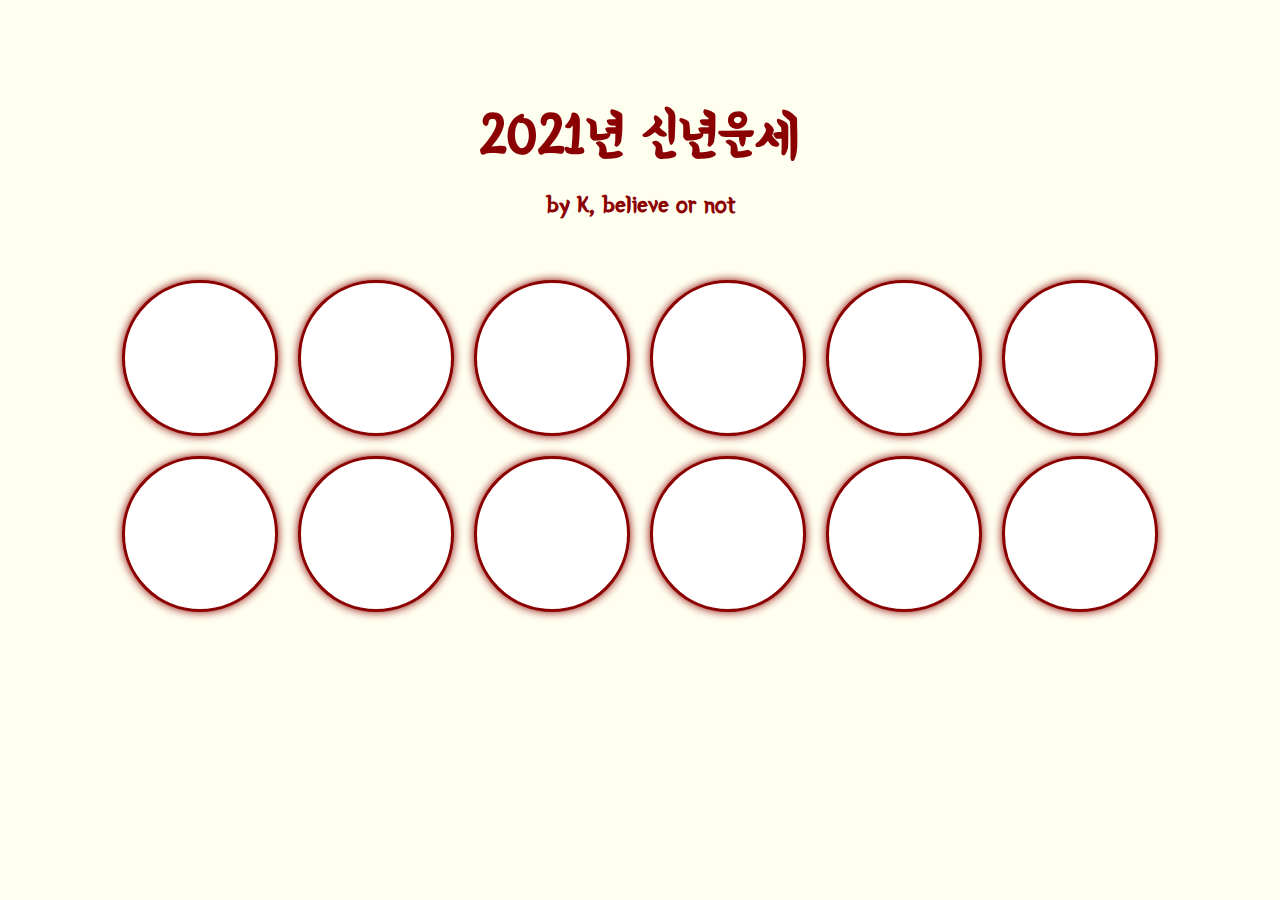
<file: index.html>
<!DOCTYPE html>
<html lang="en">

<head>
    <link rel="shortcut icon" href="https://new-year.spartacodingclub.kr/images/favicon.png">
    <meta property="og:title" content="신년운세 by K!" />
    <meta property="og:description" content="2021년 띠 별 운세를 알려드립니다" />
    <meta property="og:image" content="https://new-year.spartacodingclub.kr/images/ogimage.png" />
    <link rel="preconnect" href="https://fonts.googleapis.com">
    <link rel="preconnect" href="https://fonts.gstatic.com" crossorigin>
    <link href="https://fonts.googleapis.com/css2?family=Yeon+Sung&display=swap" rel="stylesheet">
    <meta charset="UTF-8">
    <meta http-equiv="X-UA-Compatible" content="IE=edge">
    <meta name="viewport" content="width=device-width, initial-scale=1.0">
    <title>2021년 신년운세!</title>
    <link rel="stylesheet" href="index.css">
</head>

<body>
    <div class="mytitle">
        <h1>2021년 신년운세</h1>
        <h2>by K, believe or not</h2>
    </div>
    <div class="rtans">
        <a class="rtan1" href="result.html?year=1">쥐</a>
        <a class="rtan2" href="result.html?year=2">소</a>
        <a class="rtan3" href="result.html?year=3">호랑이</a>
        <a class="rtan4" href="result.html?year=4">토끼</a>
        <a class="rtan5" href="result.html?year=5">용</a>
        <a class="rtan6" href="result.html?year=6">뱀</a>
        <a class="rtan7" href="result.html?year=7">말</a>
        <a class="rtan8" href="result.html?year=8">양</a>
        <a class="rtan9" href="result.html?year=9">원숭이</a>
        <a class="rtan10" href="result.html?year=10">닭</a>
        <a class="rtan11" href="result.html?year=11">개</a>
        <a class="rtan12" href="result.html?year=12">돼지</a>
    </div>
</body>

</html>
</file>
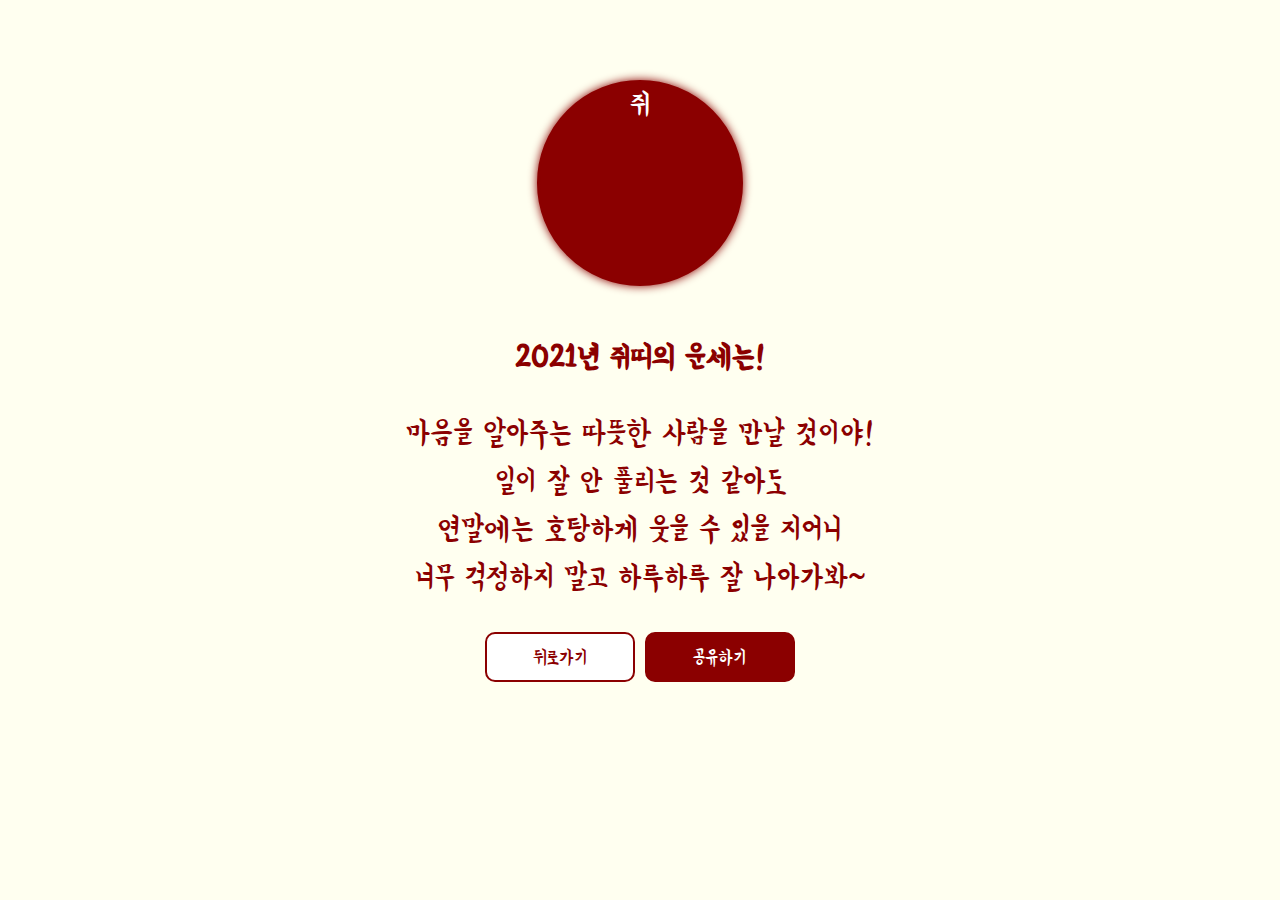
<file: result.html>
<!DOCTYPE html>
<html lang="en">

<head>
    <link rel="shortcut icon" href="https://new-year.spartacodingclub.kr/images/favicon.png">
    <meta property="og:title" content="신년운세 by K!" />
    <meta property="og:description" content="2021년 띠 별 운세를 알려드립니다" />
    <meta property="og:image" content="https://new-year.spartacodingclub.kr/images/ogimage.png" />
    <link rel="preconnect" href="https://fonts.googleapis.com">
    <link rel="preconnect" href="https://fonts.gstatic.com" crossorigin>
    <link href="https://fonts.googleapis.com/css2?family=Yeon+Sung&display=swap" rel="stylesheet">
    <meta charset="UTF-8">
    <meta http-equiv="X-UA-Compatible" content="IE=edge">
    <meta name="viewport" content="width=device-width, initial-scale=1.0">
    <title>2021년 신년운세!</title>
    <link rel="stylesheet" href="result.css">
    <script type="text/javascript" src="https://new-year.spartacodingclub.kr/newyear.js"></script>
    <script type="text/javascript" src="result.js"></script>

</head>
<script>

</script>

<body>

    <div class="rtan">쥐</div>
    <h1 class="title"> 2021년 쥐띠의 운세는! </h1>
    <p class="msg" id="rtan1" aria-label="쥐띠">
        마음을 알아주는 따뜻한 사람을 만날 것이야!<br />
        일이 잘 안 풀리는 것 같아도<br />
        연말에는 호탕하게 웃을 수 있을 지어니<br />
        너무 걱정하지 말고 하루하루 잘 나아가봐~
    </p>
    <p class="msg" id="rtan2" aria-label="소띠">
        올해 큰 돈이 들어올 것 같은데?<br />
        어디든 투자하고 싶은 곳이 있으면<br />
        자신 있게 해봐도 좋을 것 같아!<br />
        너무 무리는 하지 말구!
    </p>
    <p class="msg" id="rtan3" aria-label="호랑이띠">
        주변 사람들로부터 많은 도움을 받는<br />
        한 해가 되겠구만!<br />
        오랜 지인들에게 미리 연락을 해보는 건 어떨까?<br />
        지금 전화기를 들어봐!
    </p>
    <p class="msg" id="rtan4" aria-label="토끼띠">
        취업운이 특히 좋은 한 해야!<br />
        승진, 이직, 취직 모두 다 잘 되겠는 걸?<br />
        꼭 하고 싶은 일이 있었으면<br />
        주저 말고 도전해봐!
    </p>
    <p class="msg" id="rtan5" aria-label="용띠">
        가까운 친구나 가족에게 좋은 일이 생기는 한 해구만!<br />
        컨디션도 좋고 준비하는 일 모두 좋은 결과를 얻을거야~<br />
        망설이지 말고!<br />
        앞으로 나아가봐~!
    </p>
    <p class="msg" id="rtan6" aria-label="뱀띠">
        봄날에 선선하게 부는 바람처럼<br />
        올해는 무난~하게 지나가겠어!<br />
        너무 조바심 갖지 말고, 마음 편안히 먹고<br />
        한 걸음 한 걸음 나아가자!
    </p>
    <p class="msg" id="rtan7" aria-label="말띠">
        긍정적인 마음으로 천천히 일을 추진해봐!<br />
        어려울 땐, 주변의 도움을 받아보는 것도 좋겠어~<br />
        하루하루 성실히 보내다보면,<br />
        반드시 바라던 일이 이루어질거야!
    </p>
    <p class="msg" id="rtan8" aria-label="양띠">
        모처럼 컨디션이 최상인 해!<br />
        새해 다짐으로 운동을 시작하면 어떨까?<br />
        달리기, 헬스트레이닝, 요가 .. 뭐든 좋아!<br />
        기분 좋고 에너지 넘칠 일만 있을거야!
    </p>
    <p class="msg" id="rtan9" aria-label="원숭이띠">
        미래에 대한 고민이 많은 해가 될거야!<br />
        자기계발도 틈틈히 잊지말고,<br />
        기회가 왔을 땐 주저말고 잡도록해!<br />
        또 어떤 재밌는 인생이 펼쳐질지 모르니까!
    </p>
    <p class="msg" id="rtan10" aria-label="닭띠">
        고생 끝에 낙이 온다라는 말,<br />
        올해를 두고 하는 얘기일까?<br />
        오랫동안 준비해온 일이 있다면<br />
        드디어 결실을 맺는 한 해가 될거야!
    </p>
    <p class="msg" id="rtan11" aria-label="개띠">
        올해 분위기가 심상치 않아.<br />
        좋은 것만 먹고, 운동도 좀 더 하고!<br />
        건강에 특히 신경 쓰는 한 해가 되도록 해!
    </p>
    <p class="msg" id="rtan12" aria-label="돼지띠">
        새로운 인연을 아주 많이 만나는 해가 될 것 같은데?<br />
        그 중에 평생 도움 받을 귀인이 있으니,<br />
        만나는 모든 사람들에게 친절하고,<br />
        따뜻하게 다가가봐!
    </p>
    <div class="btns">
        <button onclick="back();" class="btn-back">뒤로가기</button>
        <button onclick="share();" class="btn-share">공유하기</button>
    </div>
</body>

</html>
</file>
<file: index.css>
.mytitle {
    color: darkred;
    text-align: center;
    margin-top : 100px;
    margin-bottom: 50px;    
}

.mytitle>h1 {
    font-size: 56px;
    margin-bottom: 0;
}

body {
    background-color: ivory;
    background-image: url('https://new-year.spartacodingclub.kr/images/pattern.png');
    background-position: 600px 100px;
    background-repeat: no-repeat;
}

* {
    font-family: 'Yeon Sung', cursive;
}

.rtans>a {
    display: block;
    width: 150px;
    height: 150px;
    border: solid 3px darkred;
    background-color: white;
    box-shadow: 0px 0px 10px 0px darkred;
    border-radius: 150px;
    margin: 10px;
    background-size: cover;
    background-position: center;
    text-align: center;
    color: white;
    text-decoration-line: none;
    font-size: 24px;
}

.rtan1 {
    background-image: url('https://new-year.spartacodingclub.kr/images/yearS1.png');
}

.rtan2 {
    background-image: url('https://new-year.spartacodingclub.kr/images/yearS2.png');
}

.rtan3 {
    background-image: url('https://new-year.spartacodingclub.kr/images/yearS3.png');
}

.rtan4 {
    background-image: url('https://new-year.spartacodingclub.kr/images/yearS4.png');
}

.rtan5 {
    background-image: url('https://new-year.spartacodingclub.kr/images/yearS5.png');
}

.rtan6 {
    background-image: url('https://new-year.spartacodingclub.kr/images/yearS6.png');
}

.rtan7 {
    background-image: url('https://new-year.spartacodingclub.kr/images/yearS7.png');
}

.rtan8 {
    background-image: url('https://new-year.spartacodingclub.kr/images/yearS8.png');
}

.rtan9 {
    background-image: url('https://new-year.spartacodingclub.kr/images/yearS9.png');
}

.rtan10 {
    background-image: url('https://new-year.spartacodingclub.kr/images/yearS10.png');
}

.rtan11 {
    background-image: url('https://new-year.spartacodingclub.kr/images/yearS11.png');
}

.rtan12 {
    background-image: url('https://new-year.spartacodingclub.kr/images/yearS12.png');
}

.rtans {
    display: flex;
    flex-direction: row;
    justify-content: center;
    flex-wrap: wrap;
    width: 1200px;
    margin: auto;
}

.rtans > a:hover {background-color: darkred;}

@media screen and (max-width: 780px) {
    body{
        background-position: 70px -70px;
        background-size: 500px;
    }

    .rtans{
        width: 100%;

    }

    .mytitle{
        margin-top: 20px;
        margin-bottom: 20px;
    }

    .rtans > a {
        color: darkred;
    }
}
</file>
<file: result.css>
body {
  background-color: ivory;
  background-image: url("https://new-year.spartacodingclub.kr/images/pattern.png");
  background-position: 600px 100px;
  background-repeat: no-repeat;
}

* {
  font-family: "Yeon Sung", cursive;
}

.rtan {
  display: block;
  width: 200px;
  height: 200px;
  border: solid 3px darkred;
  background-color: darkred;
  box-shadow: 0px 0px 10px 0px darkred;
  border-radius: 200px;
  background-size: cover;
  background-position: center;
  text-align: center;
  color: white;
  text-decoration-line: none;
  font-size: 32px;
  background-image: url("https://new-year.spartacodingclub.kr/images/yearS1.png");
  margin: 80px auto 50px auto;
}

.title {
  text-align: center;
  color: darkred;
  font-size: 32px;
}

.msg {
  text-align: center;
  color: darkred;
  font-size: 32px;
  line-height: 48px;
  display: none;
}

.btns {
  display: flex;
  flex-direction: row;
  justify-content: center;
}

.btn-back {
  width: 150px;
  height: 50px;

  color: darkred;
  border: 2px solid darkred;
  background-color: white;

  border-radius: 10px;
  font-size: 20px;
  cursor: pointer;
  margin-right: 10px;
}

.btn-share {
  width: 150px;
  height: 50px;

  color: white;
  border: 2px solid darkred;
  background-color: darkred;

  border-radius: 10px;
  font-size: 20px;
  cursor: pointer;
}

@media screen and (max-width: 780px) {
  body {
    background-position: 70px -70px;
    background-size: 500px;
  }
  .rtan {
    margin-top: 50px;
  }
  .msg {
    font-size: 24px;
    line-height: 36px;
    margin-bottom: 36px;
    padding: 10px;
  }
  .msg > br {
    display: none;
  }
}
</file>
